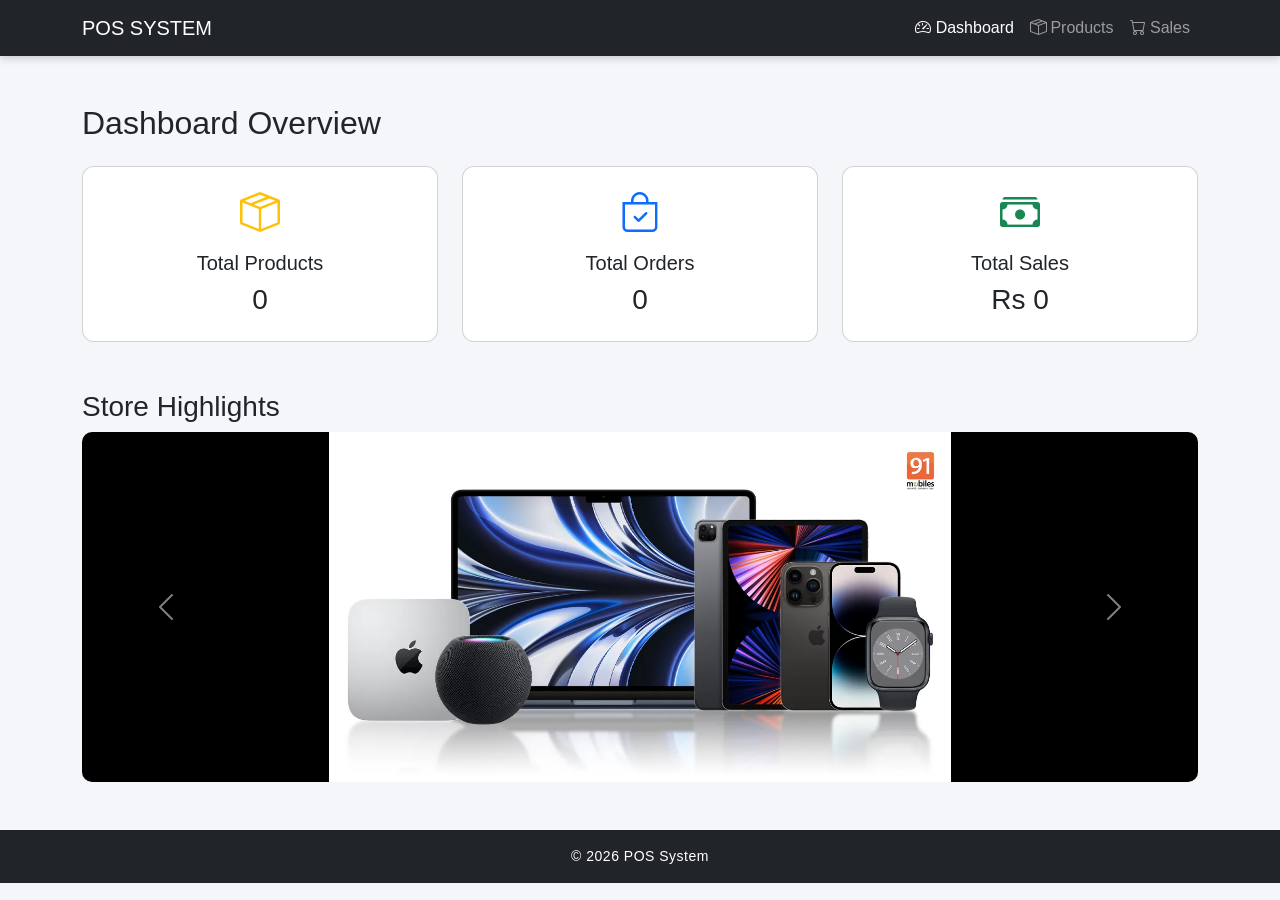
<file: index.html>
<!DOCTYPE html>
<html lang="en">

<head>
<meta charset="UTF-8">
<meta name="viewport" content="width=device-width, initial-scale=1">

<title>POS Dashboard</title>

<link href="https://cdn.jsdelivr.net/npm/bootstrap@5.3.2/dist/css/bootstrap.min.css" rel="stylesheet">
<link href="https://cdn.jsdelivr.net/npm/bootstrap-icons@1.10.5/font/bootstrap-icons.css" rel="stylesheet">

<link rel="stylesheet" href="style.css">
</head>

<body>

<nav class="navbar navbar-expand-lg navbar-dark bg-dark">
<div class="container">

<a class="navbar-brand">POS SYSTEM</a>

<ul class="navbar-nav ms-auto">

<li class="nav-item">
<a class="nav-link active" href="index.html">
<i class="bi bi-speedometer2"></i> Dashboard
</a>
</li>

<li class="nav-item">
<a class="nav-link" href="products.html">
<i class="bi bi-box-seam"></i> Products
</a>
</li>

<li class="nav-item">
<a class="nav-link" href="sales.html">
<i class="bi bi-cart"></i> Sales
</a>
</li>

</ul>
</div>
</nav>


<div class="container mt-5">

<h2>Dashboard Overview</h2>

<div class="row mt-4">

<div class="col-md-4">
<div class="card text-center p-3">
<i class="bi bi-box-seam text-warning fs-1"></i>
<h5 class="mt-2">Total Products</h5>
<h3 id="totalProducts">0</h3>
</div>
</div>

<div class="col-md-4">
<div class="card text-center p-3">
<i class="bi bi-bag-check text-primary fs-1"></i>
<h5 class="mt-2">Total Orders</h5>
<h3 id="totalOrders">0</h3>
</div>
</div>

<div class="col-md-4">
<div class="card text-center p-3">
<i class="bi bi-cash-stack text-success fs-1"></i>
<h5 class="mt-2">Total Sales</h5>
<h3 id="totalSales">Rs 0</h3>
</div>
</div>

</div>

<h3 class="mt-5">Store Highlights</h3>

<div id="slider" class="carousel slide" data-bs-ride="carousel">

<div class="carousel-inner">

<div class="carousel-item active">
<img src="images/1684773805107.png" class="d-block w-100">
</div>

<div class="carousel-item">
<img src="images/how_to_buy_apple_products.png" class="d-block w-100">
</div>

<div class="carousel-item">
<img src="images/refurb-landing-og-202408.jpg" class="d-block w-100">
</div>

</div>

<button class="carousel-control-prev" type="button" data-bs-target="#slider" data-bs-slide="prev">
<span class="carousel-control-prev-icon"></span>
</button>

<button class="carousel-control-next" type="button" data-bs-target="#slider" data-bs-slide="next">
<span class="carousel-control-next-icon"></span>
</button>

</div>

</div>

<script src="https://cdn.jsdelivr.net/npm/bootstrap@5.3.2/dist/js/bootstrap.bundle.min.js"></script>
<script src="script.js"></script>

<footer class="bg-dark text-white text-center py-3 mt-5">
© 2026 POS System
</footer>

</body>
</html>
</file>
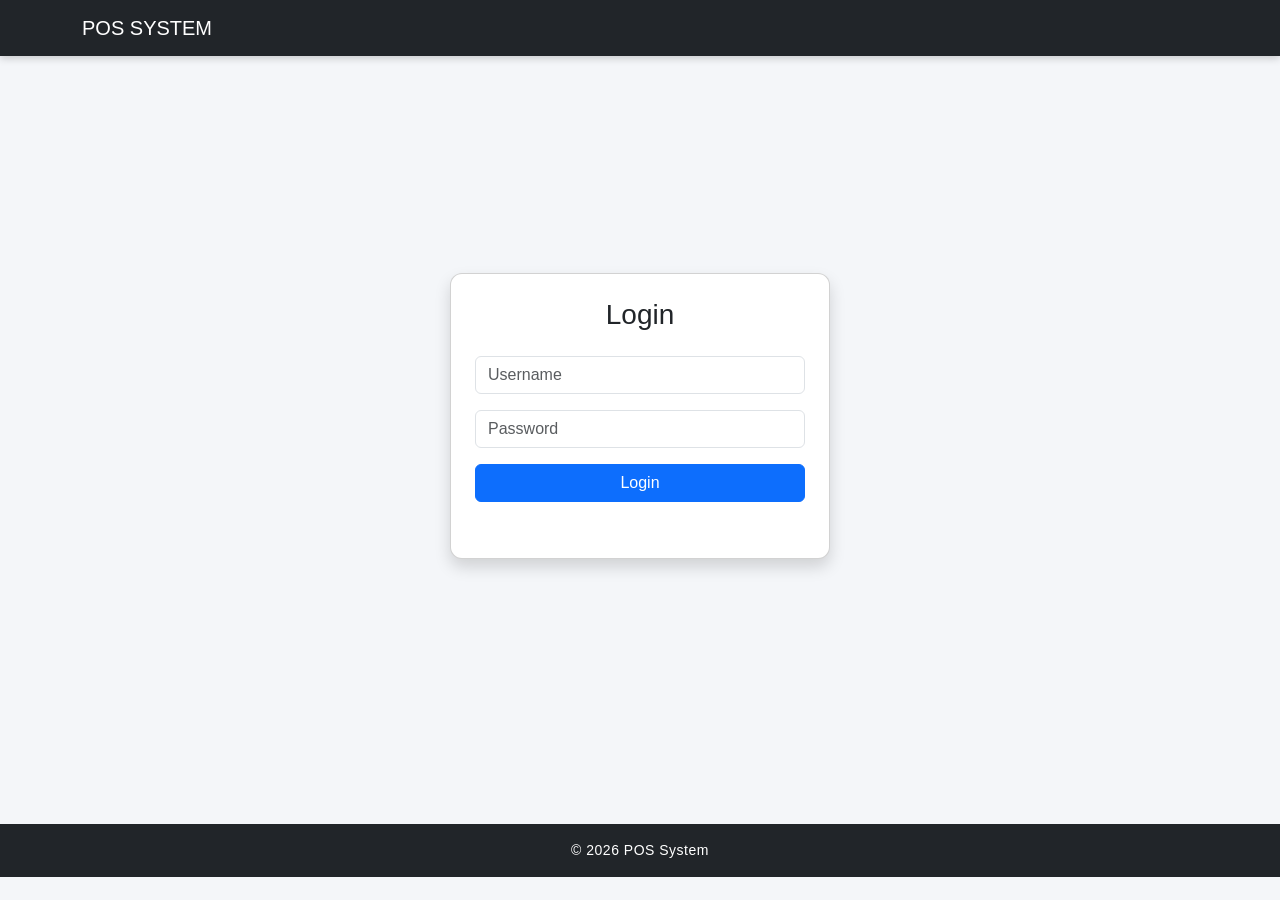
<file: login.html>
<!DOCTYPE html>
<html lang="en">

<head>
<meta charset="UTF-8">
<meta name="viewport" content="width=device-width, initial-scale=1">

<title>POS Login</title>

<link href="https://cdn.jsdelivr.net/npm/bootstrap@5.3.2/dist/css/bootstrap.min.css" rel="stylesheet">
<link rel="stylesheet" href="style.css">

<style>
.login-container{
height:80vh;
display:flex;
justify-content:center;
align-items:center;
}

.login-card{
width:380px;
}
</style>

</head>

<body>

<nav class="navbar navbar-expand-lg navbar-dark bg-dark">
<div class="container">
<a class="navbar-brand">POS SYSTEM</a>
</div>
</nav>

<div class="container login-container">

<div class="card p-4 login-card shadow">

<h3 class="text-center mb-4">Login</h3>

<input id="username" class="form-control mb-3" placeholder="Username">

<input id="password" type="password" class="form-control mb-3" placeholder="Password">

<button onclick="login()" class="btn btn-primary w-100">
Login
</button>

<p id="error" class="text-danger text-center mt-3"></p>

</div>

</div>

<script>
async function login(){

const username = document.getElementById("username").value;
const password = document.getElementById("password").value;

if(!username || !password){
document.getElementById("error").innerText="Enter username and password";
return;
}

try{

const res = await fetch("backend/login.php",{
method:"POST",
headers:{"Content-Type":"application/json"},
body:JSON.stringify({username,password})
});

const data = await res.text();

if(data.trim() === "success"){
window.location = "index.php";
}else{
document.getElementById("error").innerText="Invalid login";
}

}catch(err){
console.error(err);
document.getElementById("error").innerText="Server error";
}

}
</script>

<footer class="bg-dark text-white text-center py-3 mt-5">
© 2026 POS System
</footer>

</body>
</html>
</file>
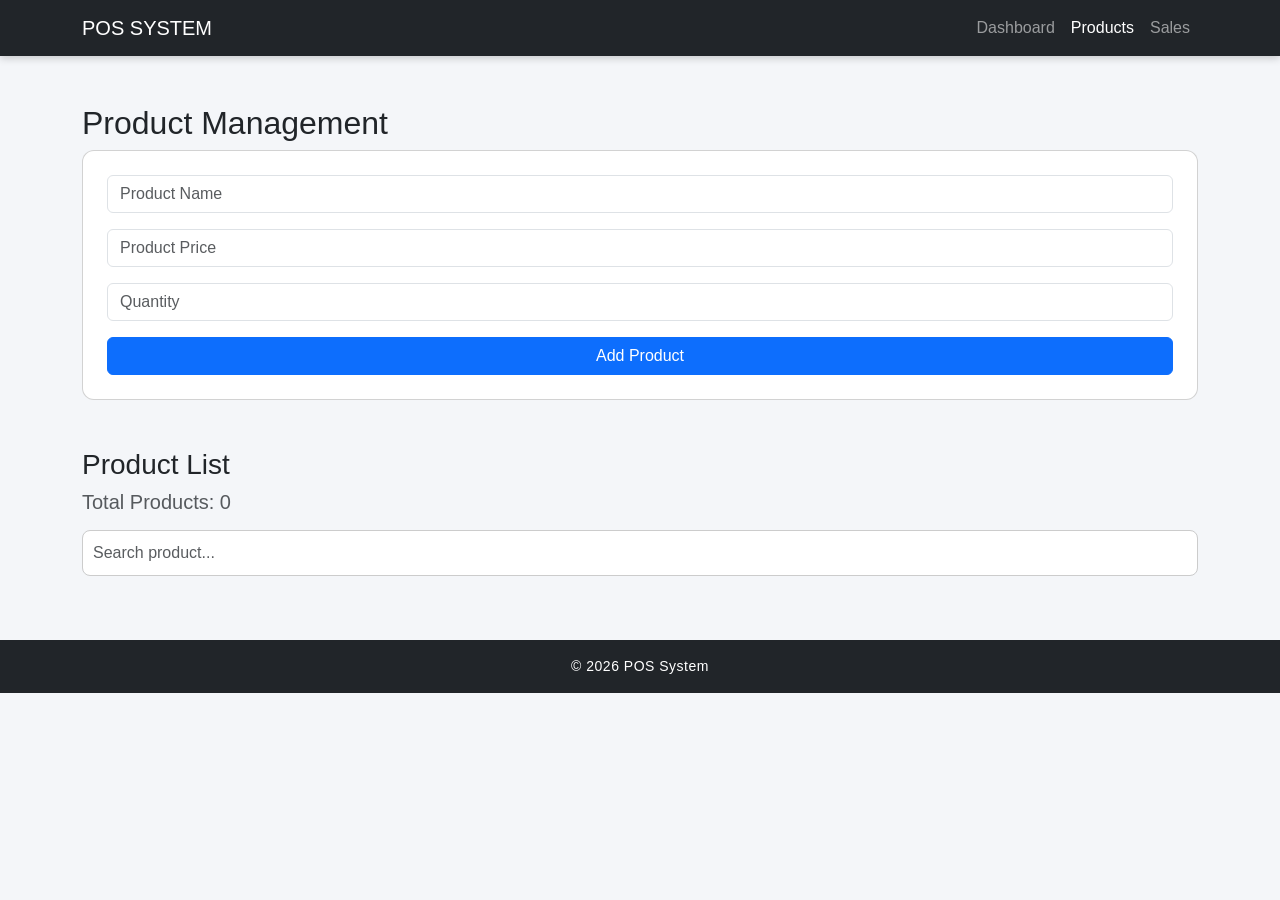
<file: products.html>
<!DOCTYPE html>
<html lang="en">

<head>

<meta charset="UTF-8">
<meta name="viewport" content="width=device-width, initial-scale=1">

<title>POS Products</title>

<link href="https://cdn.jsdelivr.net/npm/bootstrap@5.3.2/dist/css/bootstrap.min.css" rel="stylesheet">
<link rel="stylesheet" href="style.css">

</head>

<body>

<nav class="navbar navbar-expand-lg navbar-dark bg-dark">
<div class="container">

<a class="navbar-brand">POS SYSTEM</a>

<ul class="navbar-nav ms-auto">

<li class="nav-item">
<a class="nav-link" href="index.html">Dashboard</a>
</li>

<li class="nav-item">
<a class="nav-link active" href="products.html">Products</a>
</li>

<li class="nav-item">
<a class="nav-link" href="sales.html">Sales</a>
</li>

</ul>

</div>
</nav>


<div class="container mt-5">

<h2>Product Management</h2>

<div class="card p-4">

<input id="productName" class="form-control mb-3" placeholder="Product Name">

<input id="productPrice" type="number" class="form-control mb-3" placeholder="Product Price">

<input id="productQty" type="number" class="form-control mb-3" placeholder="Quantity">

<button onclick="addProduct()" class="btn btn-primary">
Add Product
</button>

</div>

</div>


<div class="container mt-5">

<h3>Product List</h3>

<h5 class="text-muted mb-3">
Total Products: <span id="productCount">0</span>
</h5>

<input type="text"
id="searchProduct"
class="form-control mb-3"
placeholder="Search product..."
onkeyup="searchProduct()">

<div id="productList" class="row"></div>

<p id="noProductMsg" class="text-danger text-center mt-3" style="display:none;">
No products found
</p>

</div>

<script src="script.js"></script>

<footer class="bg-dark text-white text-center py-3 mt-5">
© 2026 POS System
</footer>

</body>
</html>
</file>
<file: style.css>
/* Page animation */
.container{
animation:fadeIn 0.7s ease;
}


@keyframes fadeIn{
from{
opacity:0;
transform:translateY(20px);
}

to{
opacity:1;
transform:translateY(0);
}
}


/* Page background */
body{
font-family:Arial, Helvetica, sans-serif;
min-height:100vh;
display:flex;
flex-direction:column;
background:#f4f6f9;
font-family:Arial, Helvetica, sans-serif;
}


/* Navbar */
.navbar{
box-shadow:0px 2px 8px rgba(0,0,0,0.2);
}


/* Product cards */
.card{
border-radius:12px;
transition:transform 0.3s ease, box-shadow 0.3s ease;
}

/* Card hover effect */
.card:hover{
transform:translateY(-8px);
box-shadow:0 8px 20px rgba(0,0,0,0.2);
}


/* Product search box */
#searchProduct{
border-radius:8px;
border:1px solid #ccc;
padding:10px;
transition:all 0.2s ease;
}

#searchProduct:focus{
border-color:#0d6efd;
box-shadow:0px 0px 5px rgba(13,110,253,0.5);
outline:none;
}


.carousel img{
height:350px;
width:100%;
object-fit:contain;
border-radius:10px;
background:#000;
}



/* Footer */
footer{
margin-top:50px;
text-align:center;
font-size:14px;
letter-spacing:0.5px;
margin-top:auto;
}

.card img{
width:100px;
height:100px;
object-fit:cover;
margin:auto;
}

.navbar{
box-shadow:0 2px 8px rgba(0,0,0,0.2);
}
</file>
